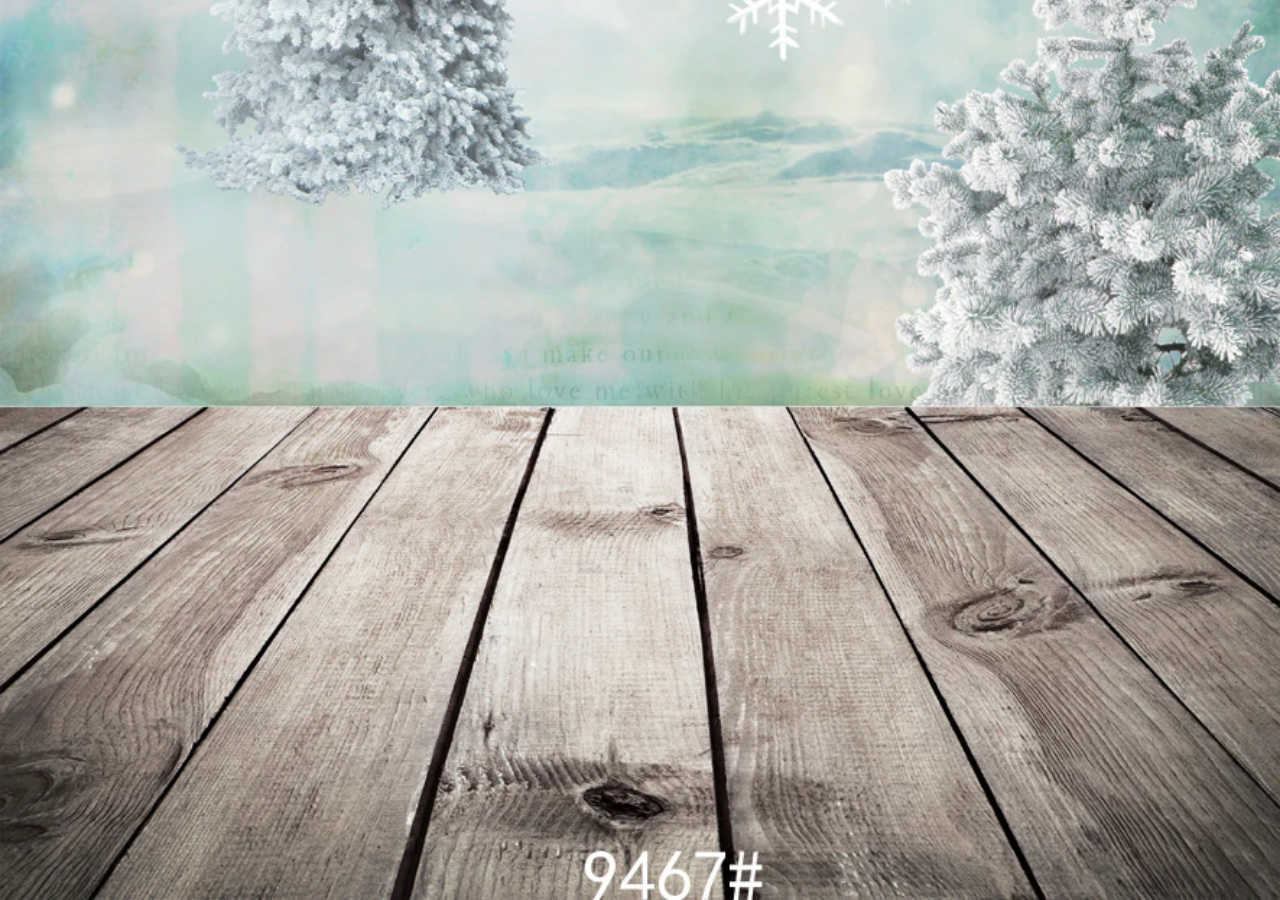
<file: bg.html>
<!DOCTYPE html>
<html lang="en">
  <head>
    <meta charset="UTF-8" />
    <meta name="viewport" content="width=device-width, initial-scale=1.0" />
    <link rel="stylesheet" href="main.css" />
    <title>bg</title>
  </head>
  <body class="background"></body>
  
</html>
</file>
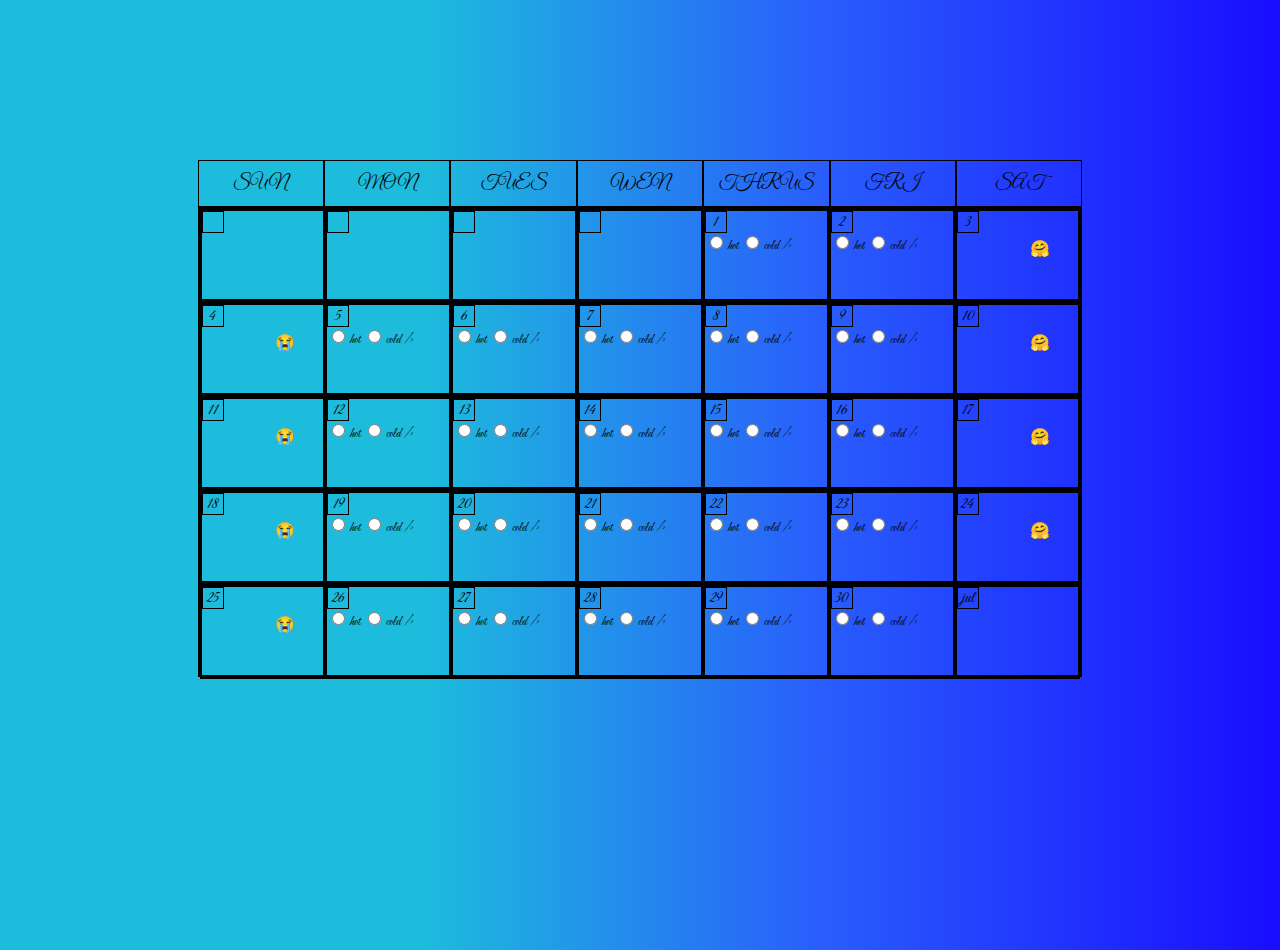
<file: calender.html>
<!DOCTYPE html>
<html lang="en">
  <head>
    <meta charset="UTF-8" />
    <meta name="viewport" content="width=device-width, initial-scale=1.0" />
    <link rel="stylesheet" href="main.css" />
    <title>calender</title>
  </head>
  <body>
    <div class="calender">
      <div class="day_wrapper">
        <div class="dayname" dayname="SUN"></div>
        <div class="dayname" dayname="MON"></div>
        <div class="dayname" dayname="TUES"></div>
        <div class="dayname" dayname="WEN"></div>
        <div class="dayname" dayname="THRUS"></div>
        <div class="dayname" dayname="FRI"></div>
        <div class="dayname" dayname="SAT"></div>
      </div>

      <div class="week">
        <div class="day"></div>
        <div class="day"></div>
        <div class="day"></div>
        <div class="day"></div>
        <div class="day" day="1">
          <input type="radio" id="hot" name="city" value="hot" />
          <label for="html">hot</label>
          <input type="radio" id="cold" name="city" value="cold" />
          <label for="html">cold</label> />
        </div>
        <div class="day" day="2">
          <input type="radio" id="hot" name="city" value="hot" />
          <label for="html">hot</label>
          <input type="radio" id="cold" name="city" value="cold" />
          <label for="html">cold</label> />
        </div>
        <div class="day" day="3" weekend="🤗"></div>
      </div>
      <div class="week">
        <div class="day" day="4" weekend="😭"></div>
        <div class="day" day="5">
          <input type="radio" id="hot" name="city" value="hot" />
          <label for="html">hot</label>
          <input type="radio" id="cold" name="city" value="cold" />
          <label for="html">cold</label> />
        </div>
        <div class="day" day="6">
          <input type="radio" id="hot" name="city" value="hot" />
          <label for="html">hot</label>
          <input type="radio" id="cold" name="city" value="cold" />
          <label for="html">cold</label> />
        </div>
        <div class="day" day="7">
          <input type="radio" id="hot" name="city" value="hot" />
          <label for="html">hot</label>
          <input type="radio" id="cold" name="city" value="cold" />
          <label for="html">cold</label> />
        </div>
        <div class="day" day="8">
          <input type="radio" id="hot" name="city" value="hot" />
          <label for="html">hot</label>
          <input type="radio" id="cold" name="city" value="cold" />
          <label for="html">cold</label> />
        </div>
        <div class="day" day="9">
          <input type="radio" id="hot" name="city" value="hot" />
          <label for="html">hot</label>
          <input type="radio" id="cold" name="city" value="cold" />
          <label for="html">cold</label> />
        </div>
        <div class="day" day="10" weekend="🤗"></div>
      </div>
      <div class="week">
        <div class="day" day="11" weekend="😭"></div>
        <div class="day" day="12">
          <input type="radio" id="hot" name="city" value="hot" />
          <label for="html">hot</label>
          <input type="radio" id="cold" name="city" value="cold" />
          <label for="html">cold</label> />
        </div>
        <div class="day" day="13">
          <input type="radio" id="hot" name="city" value="hot" />
          <label for="html">hot</label>
          <input type="radio" id="cold" name="city" value="cold" />
          <label for="html">cold</label> />
        </div>
        <div class="day" day="14">
          <input type="radio" id="hot" name="city" value="hot" />
          <label for="html">hot</label>
          <input type="radio" id="cold" name="city" value="cold" />
          <label for="html">cold</label> />
        </div>
        <div class="day" day="15">
          <input type="radio" id="hot" name="city" value="hot" />
          <label for="html">hot</label>
          <input type="radio" id="cold" name="city" value="cold" />
          <label for="html">cold</label> />
        </div>

        <div class="day" day="16">
          <input type="radio" id="hot" name="city" value="hot" />
          <label for="html">hot</label>
          <input type="radio" id="cold" name="city" value="cold" />
          <label for="html">cold</label> />
        </div>
        <div class="day" day="17" weekend="🤗"></div>
      </div>
      <div class="week">
        <div class="day" day="18" weekend="😭"></div>
        <div class="day" day="19">
          <input type="radio" id="hot" name="city" value="hot" />
          <label for="html">hot</label>
          <input type="radio" id="cold" name="city" value="cold" />
          <label for="html">cold</label> />
        </div>
        <div class="day" day="20">
          <input type="radio" id="hot" name="city" value="hot" />
          <label for="html">hot</label>
          <input type="radio" id="cold" name="city" value="cold" />
          <label for="html">cold</label> />
        </div>
        <div class="day" day="21">
          <input type="radio" id="hot" name="city" value="hot" />
          <label for="html">hot</label>
          <input type="radio" id="cold" name="city" value="cold" />
          <label for="html">cold</label> />
        </div>
        <div class="day" day="22">
          <input type="radio" id="hot" name="city" value="hot" />
          <label for="html">hot</label>
          <input type="radio" id="cold" name="city" value="cold" />
          <label for="html">cold</label> />
        </div>
        <div class="day" day="23">
          <input type="radio" id="hot" name="city" value="hot" />
          <label for="html">hot</label>
          <input type="radio" id="cold" name="city" value="cold" />
          <label for="html">cold</label> />
        </div>
        <div class="day" day="24" weekend="🤗"></div>
      </div>
      <div class="week">
        <div class="day" day="25" weekend="😭"></div>
        <div class="day" day="26">
          <input type="radio" id="hot" name="city" value="hot" />
          <label for="html">hot</label>
          <input type="radio" id="cold" name="city" value="cold" />
          <label for="html">cold</label> />
        </div>
        <div class="day" day="27">
          <input type="radio" id="hot" name="city" value="hot" />
          <label for="html">hot</label>
          <input type="radio" id="cold" name="city" value="cold" />
          <label for="html">cold</label> />
        </div>
        <div class="day" day="28">
          <input type="radio" id="hot" name="city" value="hot" />
          <label for="html">hot</label>
          <input type="radio" id="cold" name="city" value="cold" />
          <label for="html">cold</label> />
        </div>
        <div class="day" day="29">
          <input type="radio" id="hot" name="city" value="hot" />
          <label for="html">hot</label>
          <input type="radio" id="cold" name="city" value="cold" />
          <label for="html">cold</label> />
        </div>
        <div class="day" day="30">
          <input type="radio" id="hot" name="city" value="hot" />
          <label for="html">hot</label>
          <input type="radio" id="cold" name="city" value="cold" />
          <label for="html">cold</label> />
        </div>
        <div class="day" day="jul"></div>
      </div>
    </div>
  </body>
</html>
</file>
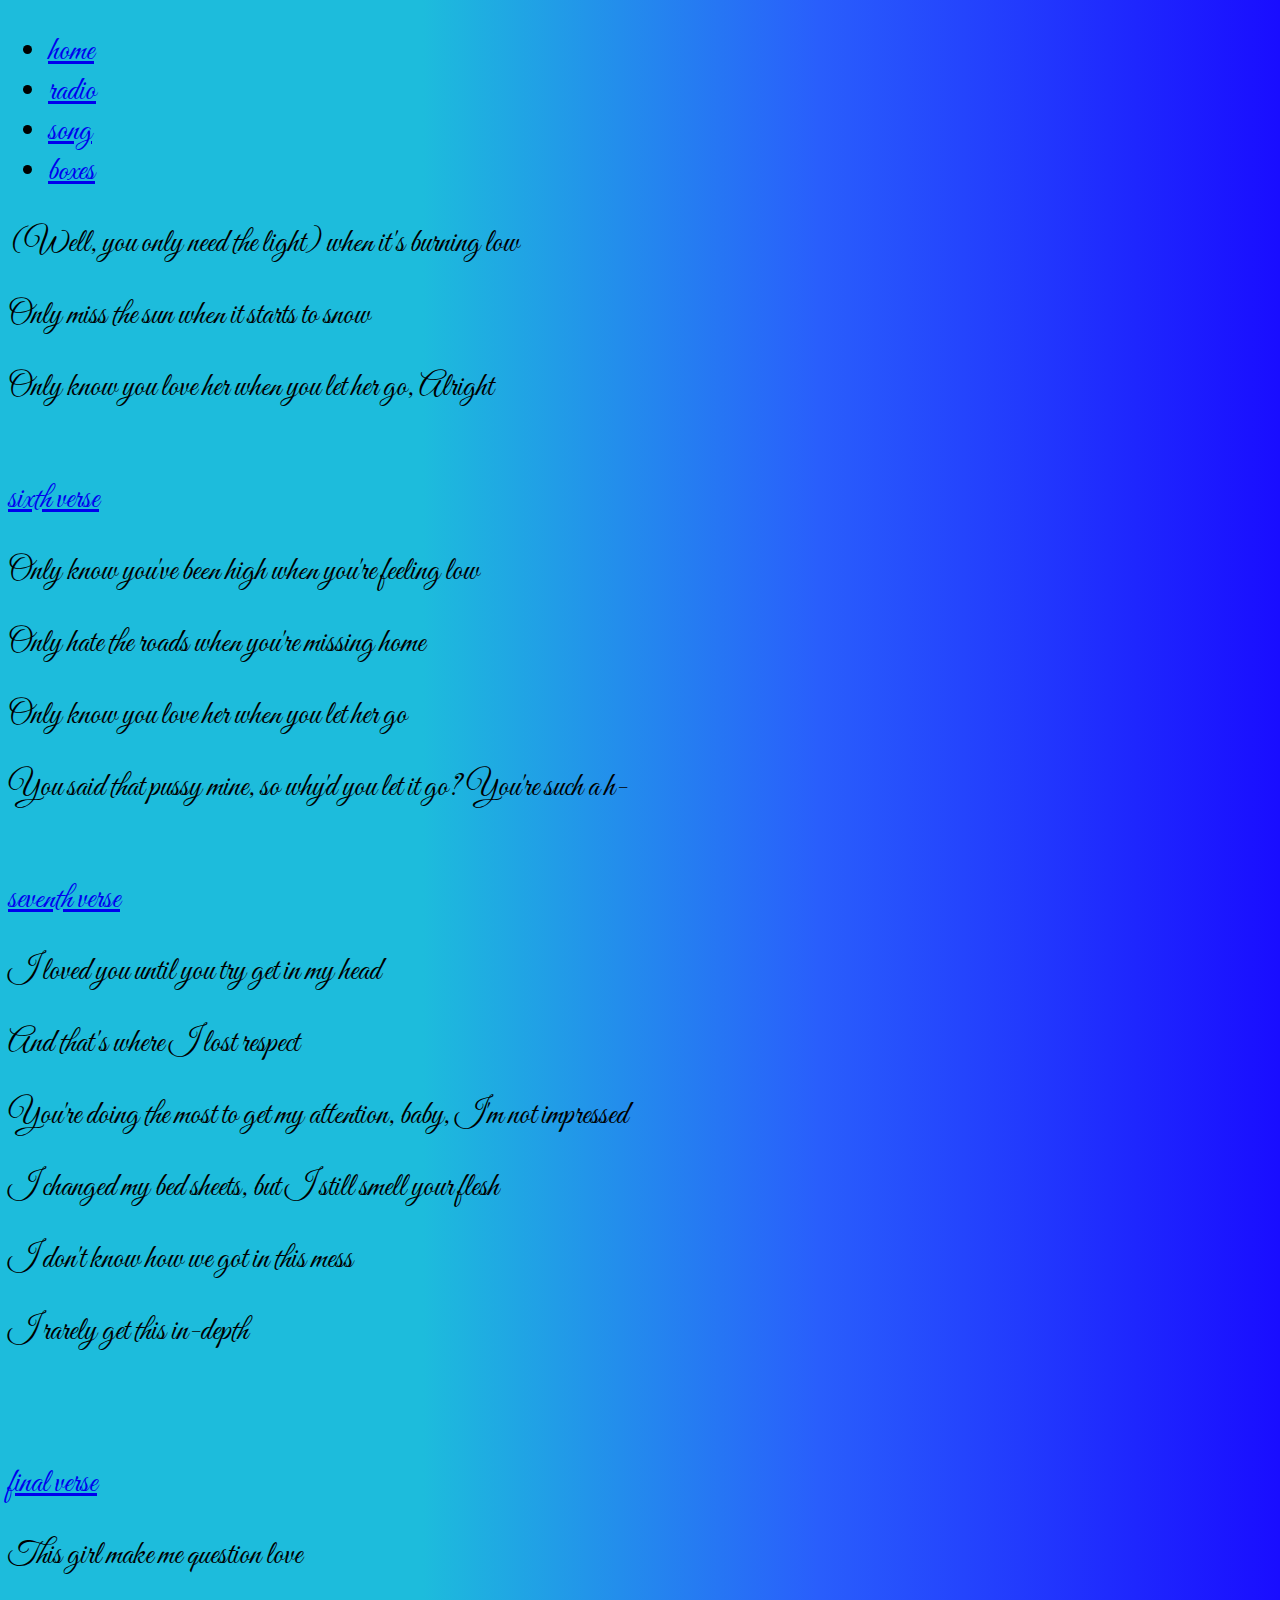
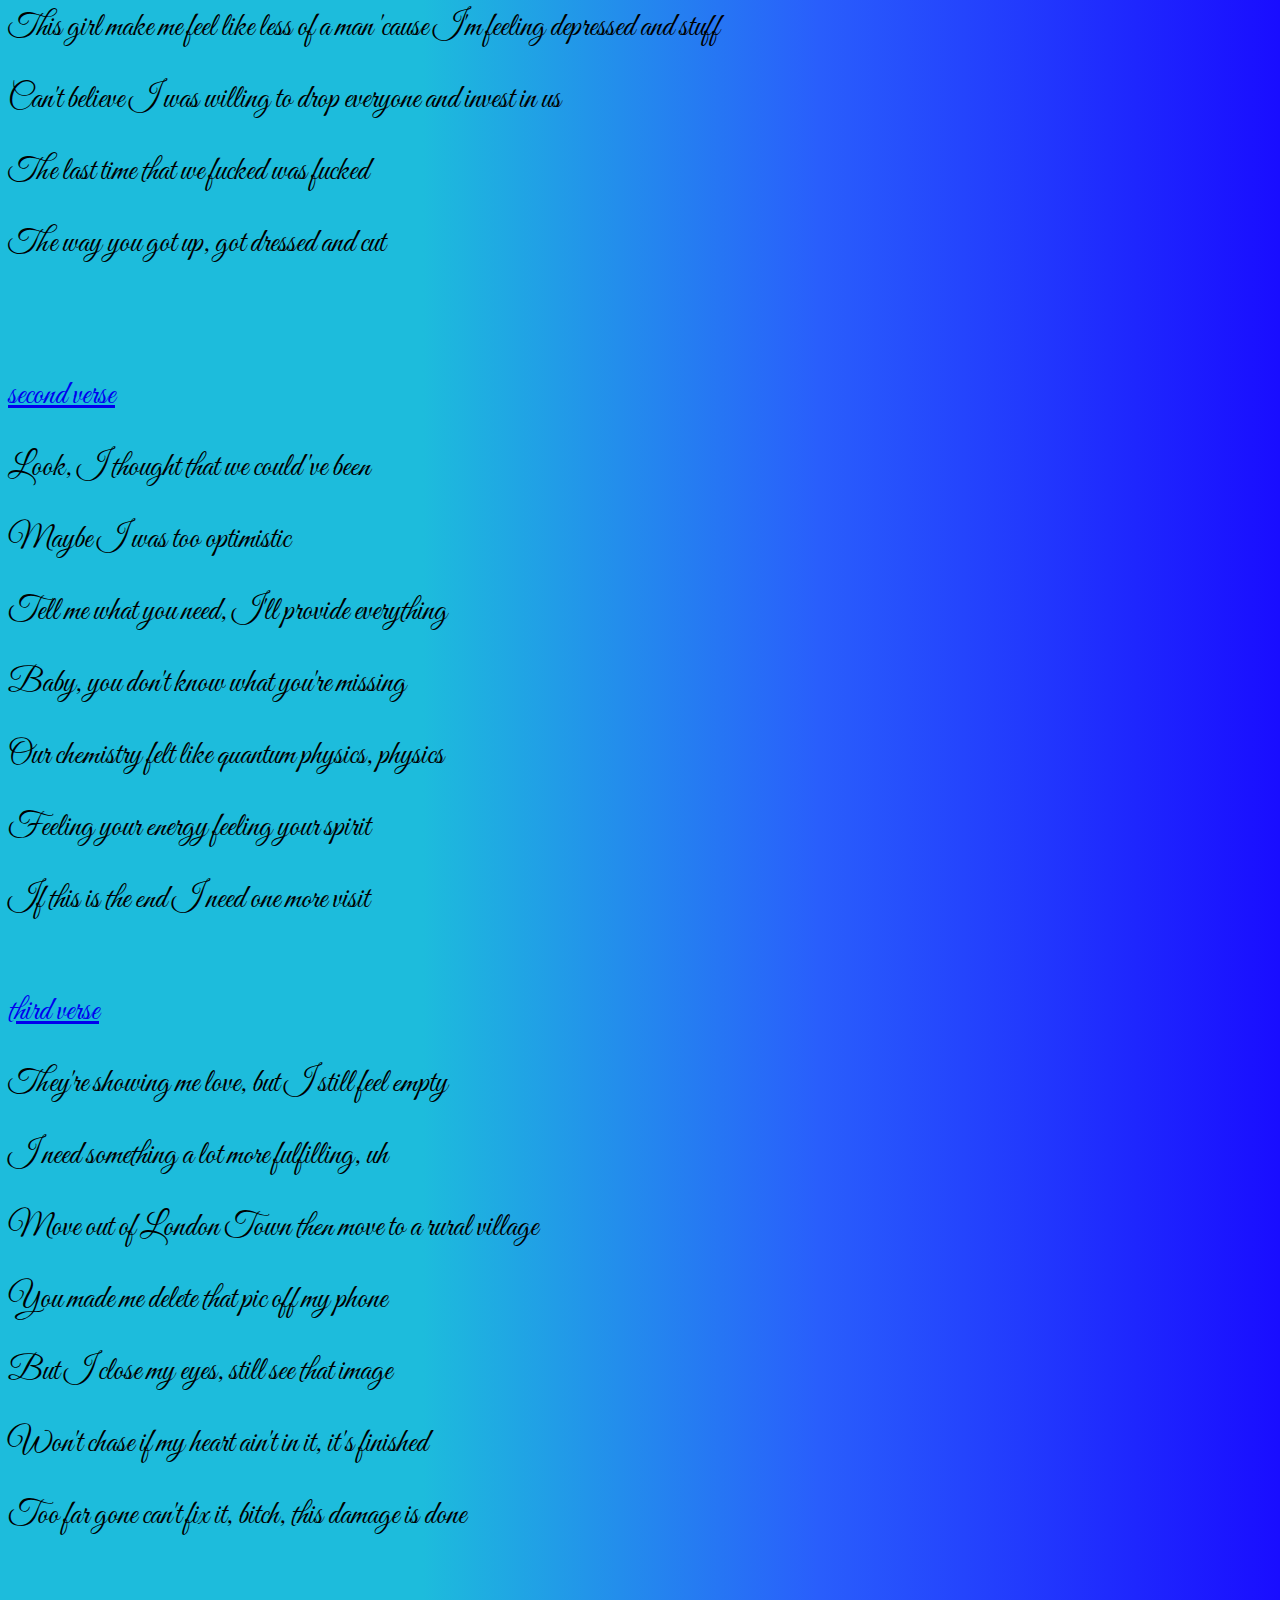
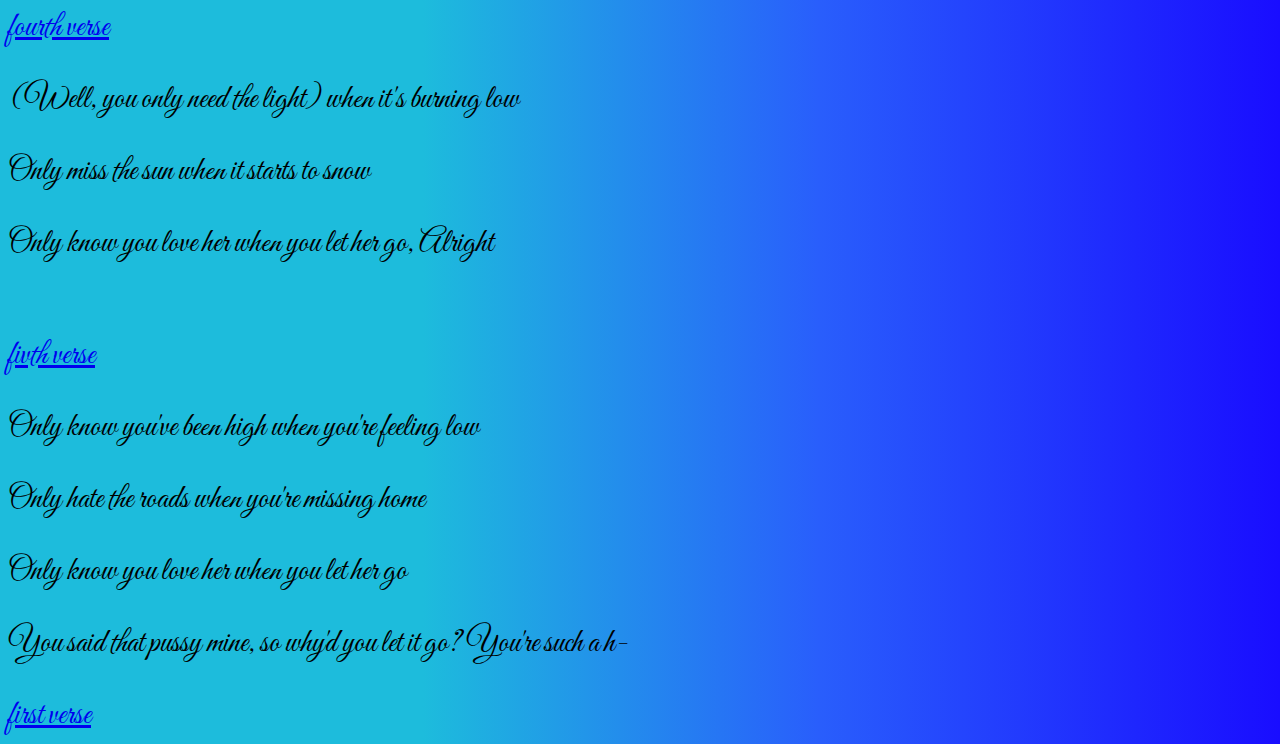
<file: song.html>
<!DOCTYPE html>
<html lang="en">
  <head>
    <meta charset="UTF-8" />
    <meta name="viewport" content="width=device-width, initial-scale=1.0" />
    <link rel="stylesheet" href="main.css" />
    <title>song</title>
  </head>
  <body>

    <nav>
      <ul>
        <li>
          <a href="index.html">home</a>
        </li>
        <li>
          <a href="radio.html">radio</a>
        </li>
        <li>
          <a href="song.html">song</a>
        </li>
        <li>
          <a href="flex.html"> boxes</a>
        </li>
      </ul>
    </nav>


    <div id="one">
      <p>(Well, you only need the light) when it's burning low</p>
      <p>Only miss the sun when it starts to snow</p>
      <p>Only know you love her when you let her go, Alright</p>
      <br />
      <a href="#six"> sixth verse</a>
      <p id="two">Only know you've been high when you're feeling low</p>
      <p>Only hate the roads when you're missing home</p>
      <p>Only know you love her when you let her go</p>
      <p>You said that pussy mine, so why'd you let it go? You're such a h-</p>
      <br /><a href="#seven"> seventh verse</a>
      <p id="three">I loved you until you try get in my head</p>
      <p>And that's where I lost respect</p>
      <p>You're doing the most to get my attention, baby, I'm not impressed</p>
      <p>I changed my bed sheets, but I still smell your flesh</p>
      <p>I don't know how we got in this mess</p>
      <p>I rarely get this in-depth</p>
      <br />
      <br /><a href="#last"> final verse</a>
      <p id="four">This girl make me question love</p>
      <p>
        This girl make me feel like less of a man 'cause I'm feeling depressed
        and stuff
      </p>
      <p>Can't believe I was willing to drop everyone and invest in us</p>
      <p>The last time that we fucked was fucked</p>
      <p>The way you got up, got dressed and cut</p>
      <br />
      <br /><a href="#two"> second verse</a>
      <p id="five">Look, I thought that we could've been</p>
      <p>Maybe I was too optimistic</p>
      <p>Tell me what you need, I'll provide everything</p>
      <p>Baby, you don't know what you're missing</p>
      <p>Our chemistry felt like quantum physics, physics</p>
      <p>Feeling your energy feeling your spirit</p>
      <p>If this is the end I need one more visit</p>
      <br />
      <a href="#three"> third verse</a>
      <p id="six">They're showing me love, but I still feel empty</p>
      <p>I need something a lot more fulfilling, uh</p>
      <p>Move out of London Town then move to a rural village</p>
      <p>You made me delete that pic off my phone</p>
      <p>But I close my eyes, still see that image</p>
      <p>Won't chase if my heart ain't in it, it's finished</p>
      <p>Too far gone can't fix it, bitch, this damage is done</p>
      <br />
      <a href="#four"> fourth verse</a>
      <p id="seven">(Well, you only need the light) when it's burning low</p>
      <p>Only miss the sun when it starts to snow</p>
      <p>Only know you love her when you let her go, Alright</p>
      <br />
      <a href="#five"> fivth verse</a>
      <p id="last">Only know you've been high when you're feeling low</p>
      <p>Only hate the roads when you're missing home</p>
      <p>Only know you love her when you let her go</p>
      <p>You said that pussy mine, so why'd you let it go? You're such a h-</p>
      <a href="#one"> first verse</a>
    </div>
  </body>
</html>
</file>
<file: main.css>
@import url("https://fonts.googleapis.com/css2?family=Chokokutai&family=Great+Vibes&display=swap");

html {
  scroll-behavior: smooth;
}

body {
  background: rgb(255, 255, 255);
  background: linear-gradient(
    90deg,
    rgb(29, 188, 220) 33%,
    rgb(41, 94, 252) 64%,
    rgb(25, 13, 255) 100%
  );
  font-family: "Great Vibes";
  color: rgb(0, 0, 0);
  font-size: xx-large;
  text-decoration: none;
}

.cat {
  height: 200px;
  width: 300px;
  background-color: white;
  border: rgb(211, 211, 211) 3px dashed;
}

.other {
  height: 350px;
  width: 250px;
  background-color: red;
  border: black 3px;
  box-shadow: 10px 3px 3px;
}

.bigflex {
  display: flex;
  border: rgb(10, 212, 255) 2px solid;
  justify-content: space-between;
  flex-wrap: wrap;
}
.flex1 {
  display: flex;
  border: rgb(255, 255, 255) 2px solid;
  width: 100px;
}
.flex2 {
  display: flex;
  border: red 2px solid;
  width: 100px;
}
.flex3 {
  display: flex;
  border: rgb(114, 113, 123) 2px solid;
  width: 100px;
}
.box {
  display: flex;
  position: relative;
  background-image: linear-gradient(red (213, 27, 27) orange);
  height: 300px;
  width: 100%;
  border: black 5px solid;
}
.star {
  display: flex;
  height: 150px;
  width: 150px;
  position: relative;
  clip-path: polygon(
    50% 0%,
    61% 35%,
    98% 35%,
    68% 57%,
    79% 91%,
    50% 70%,
    21% 91%,
    32% 57%,
    2% 35%,
    39% 35%
  );
  background: rgb(205, 4, 4);
  color: white;
  margin: auto;
  transition: 0.3s all;
  
}
 .star_blink {
  animation: star 1s linear infinite;
 }

 @keyframes star {
  from {
    rotate: 0deg;
    opacity: 1;
  }
     
  to {
    rotate: 360deg;
    opacity: 0.5;
  }
}



.star:hover {
  scale: 1.2;
}

.light {
  height: 50px;
  width: 50px;
  background-color: white;
  display: flex;
  position: relative;
  border-radius: 50%;
}

.light:hover {
  animation: blink 1s infinite linear;
  background: rgba(83, 119, 229, 0.566);
}

@keyframes blink {
  50% {
    opacity: 0;
    transform: translateY(-200px);
  }
}
.calender {
  width: 70%;
  margin: 10rem auto;
  height: 70vh;
}

.week {
  display: flex;
  border: 2px solid black;
  height: 10vh;
}

.day {
  border: 2px black solid;
  height: 10vh;
  width: 14.3%;
  font-size: small;
}

.day::before {
  content: attr(day);
  display: flex;
  height: 20px;
  width: 20px;
  border: black 1px solid;
  font-size: medium;
  justify-content: center;
}
.day::after {
  content: attr(weekend);
  display: flex;
  transform: translate(60%, 30%);
  font-size: medium;
}
.day_wrapper {
  display: flex;
}
.dayname {
  border: 1px black solid;
  height: 5vh;
  width: 14.3%;
}
.dayname::before {
  content: attr(dayname);
  display: flex;
  font-size: large;
  height: 100%;
  align-items: center;
  justify-content: center;
}
.background {
  background-image: url(/assets/photo.webp);
  background-repeat: no-repeat;
  background-size: cover;
  background-position: left center;
}
@media screen and (300px <= width <= 600px) {
  .day {
    height: 15vh;
    border: 2px red solid;
  }

  .week {
    height: 15vh;
  }

  .calender {
    width: 95%;
    background-color: chartreuse;
  }
}
</file>
